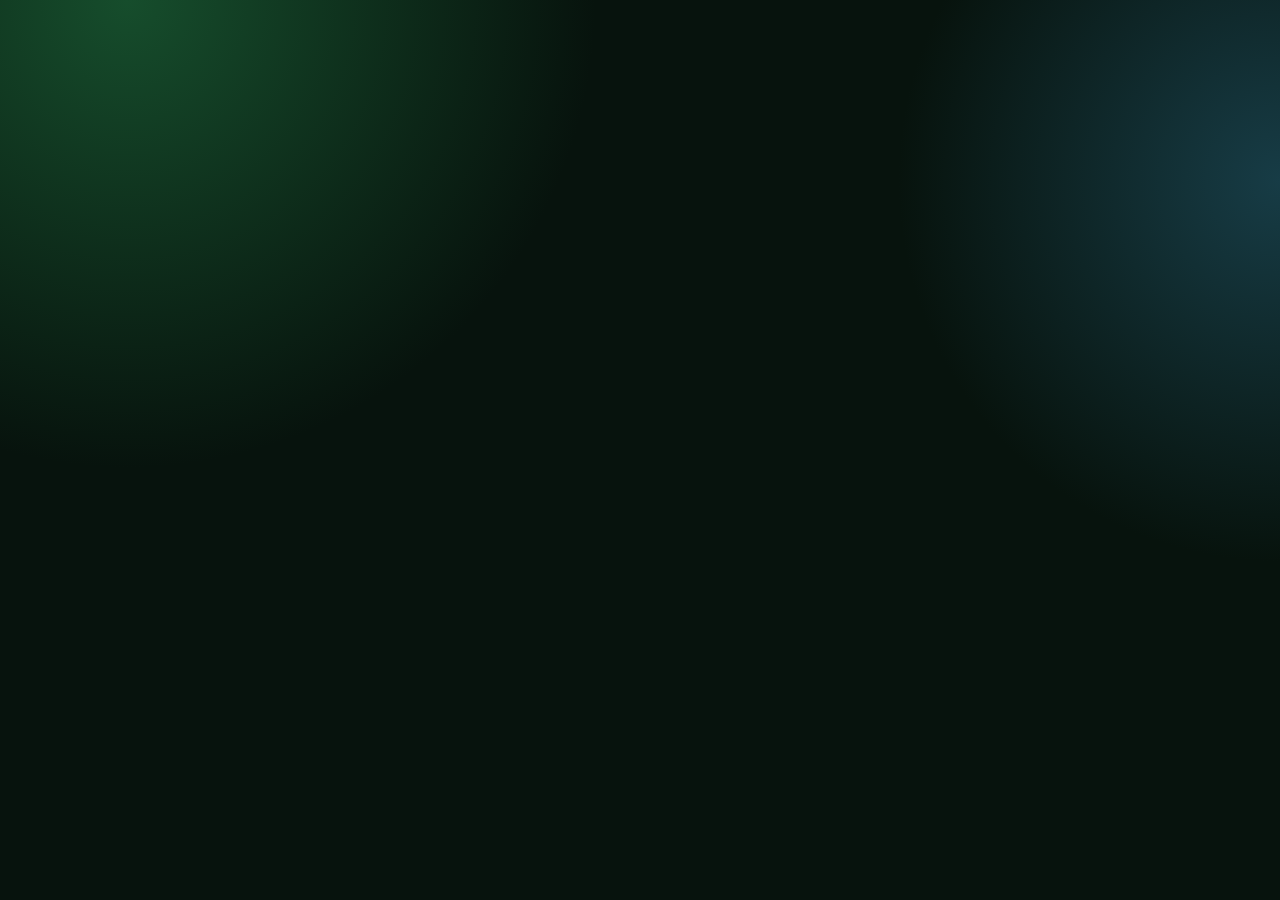
<file: index.html>
<!doctype html>
<html lang="fr">
<head>
<meta charset="utf-8">
<meta name="viewport" content="width=device-width,initial-scale=1,viewport-fit=cover">
<meta name="theme-color" content="#07130d">
<meta name="apple-mobile-web-app-capable" content="yes">
<meta name="apple-mobile-web-app-status-bar-style" content="black-translucent">
<meta name="apple-mobile-web-app-title" content="Explor’Action">
<meta name="description" content="Explor’Action – FAFATRAINING Exploration : territoires, patrimoine, orientation et énigmes dans les Pyrénées-Orientales.">
<title>Explor’Action – FAFATRAINING Exploration</title>
<link rel="manifest" href="manifest.webmanifest?v=5.4.9">
<link rel="icon" href="icon-192.png">
<link rel="apple-touch-icon" href="icon-192.png">
<link rel="stylesheet" href="style.css?v=5.4.9">
</head>
<body>
<div id="toast" aria-live="polite"></div><div id="app"></div>
<noscript><p style="padding:20px;color:white">Explor’Action nécessite JavaScript.</p></noscript>
<script src="js/gps-navigation.js?v=5.4.9"></script>
<script src="js/offline-map.js?v=5.4.9"></script>
<script src="js/deeplink.js?v=5.4.9"></script>
<script src="js/a11y-runtime.js?v=5.4.9"></script>
<script src="data.js?v=5.4.9"></script>
<script src="app.js?v=5.4.9"></script>
</body></html>
</file>
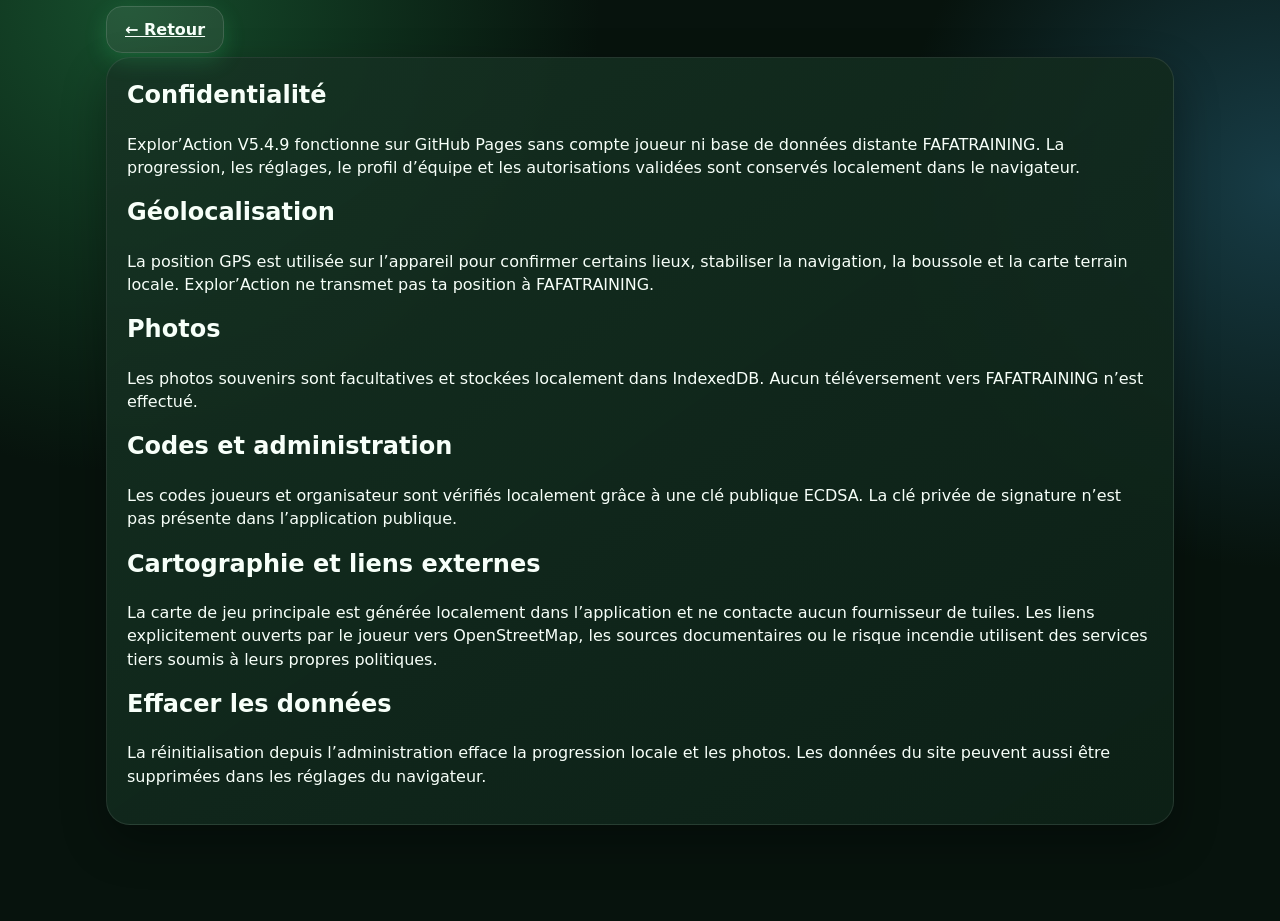
<file: privacy.html>
<!doctype html><html lang="fr"><head><meta charset="utf-8"><meta name="viewport" content="width=device-width,initial-scale=1"><meta name="theme-color" content="#07130d"><link rel="stylesheet" href="style.css?v=5.4.9"><title>Confidentialité – Explor’Action</title></head><body><main class="shell"><a class="btn secondary" href="./">← Retour</a><section class="card" style="margin-top:16px"><h1>Confidentialité</h1><p>Explor’Action V5.4.9 fonctionne sur GitHub Pages sans compte joueur ni base de données distante FAFATRAINING. La progression, les réglages, le profil d’équipe et les autorisations validées sont conservés localement dans le navigateur.</p><h2>Géolocalisation</h2><p>La position GPS est utilisée sur l’appareil pour confirmer certains lieux, stabiliser la navigation, la boussole et la carte terrain locale. Explor’Action ne transmet pas ta position à FAFATRAINING.</p><h2>Photos</h2><p>Les photos souvenirs sont facultatives et stockées localement dans IndexedDB. Aucun téléversement vers FAFATRAINING n’est effectué.</p><h2>Codes et administration</h2><p>Les codes joueurs et organisateur sont vérifiés localement grâce à une clé publique ECDSA. La clé privée de signature n’est pas présente dans l’application publique.</p><h2>Cartographie et liens externes</h2><p>La carte de jeu principale est générée localement dans l’application et ne contacte aucun fournisseur de tuiles. Les liens explicitement ouverts par le joueur vers OpenStreetMap, les sources documentaires ou le risque incendie utilisent des services tiers soumis à leurs propres politiques.</p><h2>Effacer les données</h2><p>La réinitialisation depuis l’administration efface la progression locale et les photos. Les données du site peuvent aussi être supprimées dans les réglages du navigateur.</p></section></main></body></html>
</file>
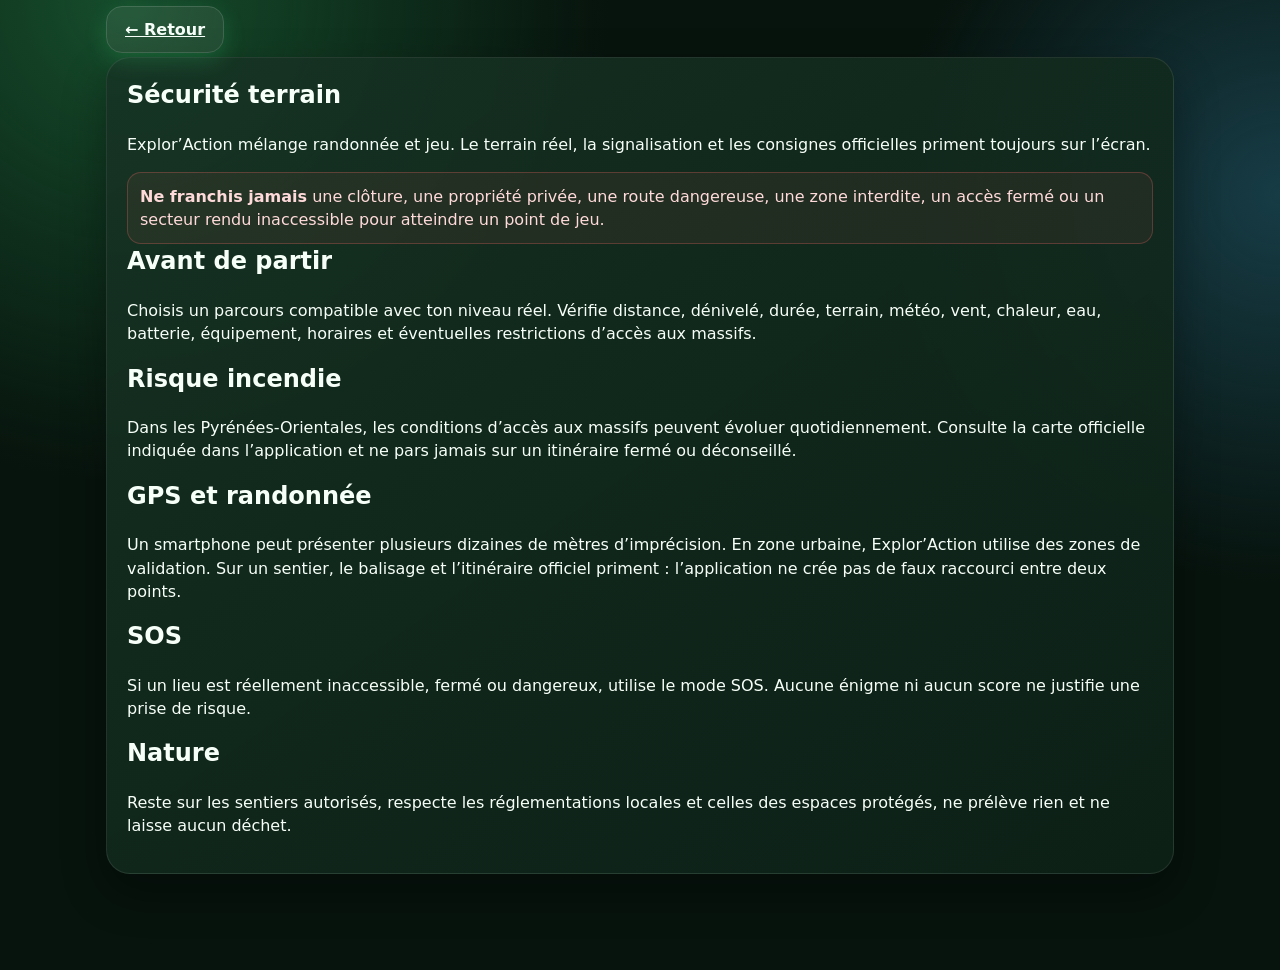
<file: terrain.html>
<!doctype html><html lang="fr"><head><meta charset="utf-8"><meta name="viewport" content="width=device-width,initial-scale=1"><meta name="theme-color" content="#07130d"><link rel="stylesheet" href="style.css?v=5.4.9"><title>Sécurité terrain – Explor’Action</title></head><body><main class="shell"><a class="btn secondary" href="./">← Retour</a><section class="card" style="margin-top:16px"><h1>Sécurité terrain</h1><p>Explor’Action mélange randonnée et jeu. Le terrain réel, la signalisation et les consignes officielles priment toujours sur l’écran.</p><div class="warning"><b>Ne franchis jamais</b> une clôture, une propriété privée, une route dangereuse, une zone interdite, un accès fermé ou un secteur rendu inaccessible pour atteindre un point de jeu.</div><h2>Avant de partir</h2><p>Choisis un parcours compatible avec ton niveau réel. Vérifie distance, dénivelé, durée, terrain, météo, vent, chaleur, eau, batterie, équipement, horaires et éventuelles restrictions d’accès aux massifs.</p><h2>Risque incendie</h2><p>Dans les Pyrénées-Orientales, les conditions d’accès aux massifs peuvent évoluer quotidiennement. Consulte la carte officielle indiquée dans l’application et ne pars jamais sur un itinéraire fermé ou déconseillé.</p><h2>GPS et randonnée</h2><p>Un smartphone peut présenter plusieurs dizaines de mètres d’imprécision. En zone urbaine, Explor’Action utilise des zones de validation. Sur un sentier, le balisage et l’itinéraire officiel priment : l’application ne crée pas de faux raccourci entre deux points.</p><h2>SOS</h2><p>Si un lieu est réellement inaccessible, fermé ou dangereux, utilise le mode SOS. Aucune énigme ni aucun score ne justifie une prise de risque.</p><h2>Nature</h2><p>Reste sur les sentiers autorisés, respecte les réglementations locales et celles des espaces protégés, ne prélève rien et ne laisse aucun déchet.</p></section></main></body></html>
</file>
<file: style.css>
:root{--bg:#07130d;--panel:#10241a;--panel2:#173324;--green:#35e078;--mint:#a8ffc7;--white:#f7fff9;--muted:#a9c5b2;--danger:#ff6b6b;--gold:#ffd166;--blue:#4cc9f0;--r:24px}*{box-sizing:border-box}html{background:var(--bg);color:var(--white);font-family:Inter,ui-sans-serif,system-ui,-apple-system,BlinkMacSystemFont,"Segoe UI",sans-serif}body{margin:0;min-height:100vh;background:radial-gradient(circle at 10% 0,#164d2c 0,transparent 32%),radial-gradient(circle at 100% 20%,#173c46 0,transparent 26%),var(--bg)}button,input,select{font:inherit}button{cursor:pointer}.shell{width:min(1100px,100%);margin:auto;padding:18px 16px 96px}.top{display:flex;align-items:center;gap:14px;margin:8px 0 18px}.brand{width:74px;height:74px;border-radius:50%;object-fit:contain;filter:drop-shadow(0 8px 18px #0008)}h1,h2,h3,p{margin-top:0}.eyebrow{font-size:.78rem;letter-spacing:.16em;text-transform:uppercase;color:var(--mint);font-weight:800}.title{font-size:clamp(1.8rem,5vw,3.4rem);line-height:.95;margin-bottom:8px}.subtitle{color:var(--muted);line-height:1.5}.card{background:linear-gradient(145deg,#173324dd,#0d2117ee);border:1px solid #ffffff17;border-radius:var(--r);box-shadow:0 18px 45px #0005;padding:20px}.hero{padding:26px;background:linear-gradient(135deg,#1e5d36,#10291d 55%,#10323b);overflow:hidden;position:relative}.hero:after{content:"";position:absolute;width:260px;height:260px;border-radius:50%;background:#35e07818;right:-80px;top:-100px}.row{display:flex;gap:12px;align-items:center;flex-wrap:wrap}.grid{display:grid;grid-template-columns:repeat(auto-fit,minmax(250px,1fr));gap:16px}.btn{border:0;border-radius:16px;padding:13px 18px;font-weight:850;background:var(--green);color:#04130a;box-shadow:0 8px 22px #35e07833}.btn.secondary{background:#ffffff12;color:var(--white);border:1px solid #ffffff22}.btn.danger{background:var(--danger);color:#1c0505}.btn.gold{background:var(--gold);color:#251b00}.btn:disabled{opacity:.4;cursor:not-allowed}.input{width:100%;padding:14px 15px;border-radius:14px;border:1px solid #ffffff20;background:#06140d;color:var(--white);outline:none}.input:focus{border-color:var(--green)}label{font-weight:750;font-size:.9rem;color:var(--mint);display:block;margin:12px 0 7px}.mission{position:relative;overflow:hidden;min-height:230px;display:flex;flex-direction:column}.mission .icon{font-size:2rem}.mission .meta{color:var(--muted);font-size:.9rem}.mission .progress{margin-top:auto}.bar{height:9px;background:#ffffff12;border-radius:99px;overflow:hidden}.bar>i{display:block;height:100%;background:linear-gradient(90deg,var(--green),var(--blue));border-radius:99px}.pill{display:inline-flex;align-items:center;gap:6px;background:#ffffff10;border:1px solid #ffffff17;border-radius:999px;padding:7px 10px;font-size:.78rem;font-weight:750;color:#dfffe8}.stats{display:grid;grid-template-columns:repeat(4,1fr);gap:8px;margin:14px 0}.stat{background:#06140d;border-radius:16px;padding:12px;text-align:center}.stat b{font-size:1.25rem;display:block}.stat small{color:var(--muted)}.nav{position:fixed;left:50%;bottom:10px;transform:translateX(-50%);width:min(680px,calc(100% - 20px));background:#0b1e15ed;backdrop-filter:blur(18px);border:1px solid #ffffff1c;border-radius:22px;padding:8px;display:grid;grid-template-columns:repeat(5,1fr);z-index:20}.nav button{background:transparent;border:0;color:var(--muted);padding:8px 3px;font-size:.73rem}.nav button b{display:block;color:var(--white);font-size:1.1rem}.step-list{display:grid;gap:10px}.step{display:flex;gap:12px;align-items:center;padding:12px;border-radius:16px;background:#ffffff08;border:1px solid #ffffff10}.step.lock{opacity:.45}.step.done{border-color:#35e07855}.num{width:38px;height:38px;border-radius:12px;display:grid;place-items:center;background:#ffffff10;font-weight:900}.map{position:relative;height:380px;border-radius:22px;background:linear-gradient(150deg,#193c2a,#0b2d32);overflow:hidden;border:1px solid #ffffff18}.map:before{content:"";position:absolute;inset:0;background:repeating-linear-gradient(25deg,transparent 0 32px,#ffffff08 33px 34px),repeating-linear-gradient(115deg,transparent 0 45px,#ffffff06 46px 47px)}.sea{position:absolute;right:-8%;top:-10%;width:48%;height:125%;background:#16708a66;transform:rotate(8deg);border-left:2px solid #6bdcff55}.marker{position:absolute;width:34px;height:34px;border-radius:50% 50% 50% 0;transform:rotate(-45deg);background:var(--green);border:3px solid #d9ffe5;display:grid;place-items:center;box-shadow:0 8px 18px #0008}.marker span{transform:rotate(45deg);font-size:.72rem;font-weight:900;color:#04130a}.marker.lock{background:#68736c}.marker.done{background:var(--gold)}.player{position:absolute;width:20px;height:20px;background:var(--blue);border:4px solid white;border-radius:50%;box-shadow:0 0 0 7px #4cc9f033}.challenge{font-size:1.08rem;line-height:1.55}.feedback{min-height:24px;font-weight:800}.good{color:var(--green)}.bad{color:var(--danger)}.hint{border-left:4px solid var(--gold);background:#ffd16612;padding:12px;border-radius:0 12px 12px 0}.inventory{display:flex;gap:8px;flex-wrap:wrap}.token{background:#35e07815;border:1px solid #35e07844;color:var(--mint);padding:9px 11px;border-radius:12px;font-size:.85rem}.codebox{font-size:1.8rem;font-weight:950;letter-spacing:.14em;background:#06140d;padding:15px;border-radius:14px;text-align:center;color:var(--gold);word-break:break-all}.admin-list{display:grid;gap:10px}.admin-code{background:#06140d;padding:13px;border-radius:14px}.small{font-size:.82rem;color:var(--muted)}.modal{position:fixed;inset:0;background:#020a06dd;display:grid;place-items:center;padding:18px;z-index:50}.modal>.card{width:min(560px,100%);max-height:90vh;overflow:auto}.hidden{display:none!important}#toast{position:fixed;top:16px;left:50%;transform:translateX(-50%) translateY(-120px);background:#f7fff9;color:#07130d;padding:11px 16px;border-radius:999px;font-weight:850;z-index:99;transition:.25s;box-shadow:0 10px 35px #0008}#toast.show{transform:translateX(-50%) translateY(0)}.warning{background:#ff6b6b12;border:1px solid #ff6b6b44;color:#ffdada;padding:12px;border-radius:14px}.success-screen{text-align:center;padding:30px 10px}.trophy{font-size:5rem}.photo-box{border:2px dashed #ffffff2c;padding:16px;border-radius:16px;text-align:center}.toggle{display:flex;gap:8px;flex-wrap:wrap}.toggle button.active{background:var(--green);color:#04130a}.section-title{margin:28px 0 12px}.back{margin-bottom:12px}.timer{font-variant-numeric:tabular-nums}.access{max-width:520px;margin:7vh auto 0}.access .brand{width:130px;height:130px;display:block;margin:0 auto 16px}.center{text-align:center}@media(max-width:620px){.shell{padding:12px 12px 92px}.top .brand{width:58px;height:58px}.card{padding:16px}.stats{grid-template-columns:repeat(2,1fr)}.map{height:330px}.title{font-size:2rem}.nav{bottom:6px}.hero{padding:20px}}
/* V2 – guide FAFATRAINING interactif */
.access-wide{max-width:980px;margin:3vh auto 0}.access-brand{display:flex;align-items:center;gap:18px;margin-bottom:18px}.access-logo{width:108px;height:108px;border-radius:50%;object-fit:cover;box-shadow:0 14px 35px #0008;border:1px solid #ffffff22}.access-grid{display:grid;grid-template-columns:1.15fr .85fr;gap:16px;align-items:stretch}.access-panel{display:flex;flex-direction:column;justify-content:center}.code-input{font-size:1.05rem;letter-spacing:.08em}.brand-logo{width:74px;height:74px;border-radius:50%;object-fit:cover;filter:drop-shadow(0 8px 18px #0008)}.guide-card{display:grid;grid-template-columns:minmax(130px,210px) 1fr;gap:18px;align-items:center;background:linear-gradient(145deg,#111f18,#0b1611);border:1px solid #ffffff18;border-radius:var(--r);overflow:hidden;min-height:220px;box-shadow:0 18px 45px #0005}.guide-visual{align-self:stretch;min-height:220px;background:radial-gradient(circle at 50% 40%,#35e07820,transparent 52%),#030806;overflow:hidden}.guide-visual img{width:100%;height:100%;object-fit:cover;object-position:50% 15%;mix-blend-mode:screen}.guide-copy{padding:20px 20px 20px 0}.guide-copy p{color:var(--muted);line-height:1.55;margin-bottom:0}.guide-label{display:inline-flex;padding:6px 9px;border-radius:999px;background:#35e07817;border:1px solid #35e07842;color:var(--mint);font-size:.72rem;font-weight:900;letter-spacing:.08em;text-transform:uppercase}.home-hero{display:grid;grid-template-columns:1fr 230px;align-items:end;padding-bottom:0}.home-hero-copy{padding-bottom:26px;z-index:2}.hero-avatar{width:100%;max-height:300px;object-fit:contain;object-position:bottom;align-self:end;mix-blend-mode:screen;filter:drop-shadow(0 18px 30px #0009)}.mission-grid .mission{min-height:360px}.mission-avatar{position:absolute;right:-24px;bottom:-6px;width:150px;height:225px;object-fit:cover;object-position:50% 15%;opacity:.24;mix-blend-mode:screen;pointer-events:none;filter:saturate(.9)}.mission-content{position:relative;z-index:2;padding-right:56px;display:flex;flex-direction:column;height:100%}.mission-content .progress{margin-top:auto}.app-footer{margin:30px 0 4px;padding:16px;display:flex;align-items:center;justify-content:center;gap:12px;color:var(--muted);font-size:.82rem}.footer-logo{width:54px;height:54px;border-radius:50%;object-fit:cover}.modal-guide{position:relative}.modal-close{position:absolute;right:14px;top:10px;border:0;background:#ffffff10;color:white;width:36px;height:36px;border-radius:50%;font-size:1.4rem;z-index:2}.briefing{min-height:580px;border-radius:32px;overflow:hidden;background:linear-gradient(135deg,#184e2f,#0b1c13 55%,#0d2a31);border:1px solid #ffffff18;display:grid;grid-template-columns:1.15fr .85fr;align-items:end;box-shadow:0 24px 60px #0007}.brief-copy{padding:34px;align-self:center}.brief-copy .eyebrow{margin-top:16px}.brief-facts{display:flex;flex-wrap:wrap;gap:8px;margin:18px 0 20px}.brief-facts span{background:#ffffff0d;border:1px solid #ffffff18;border-radius:999px;padding:8px 10px;color:#dfffe8;font-size:.8rem}.brief-avatar{width:100%;height:560px;object-fit:contain;object-position:bottom;mix-blend-mode:screen;filter:drop-shadow(0 20px 34px #0009)}.mission-head{display:grid;grid-template-columns:76px 1fr 56px;gap:14px;align-items:center;margin:8px 0 14px}.mission-head-avatar{width:76px;height:76px;border-radius:20px;object-fit:cover;object-position:50% 10%;border:1px solid #ffffff20;mix-blend-mode:screen}.mini-logo{width:52px;height:52px;border-radius:50%;object-fit:cover}.step-hero{display:grid;grid-template-columns:1fr 150px;align-items:end;padding-bottom:0}.step-hero>div{padding-bottom:22px;z-index:2}.step-avatar{height:190px;width:150px;object-fit:cover;object-position:50% 10%;align-self:end;mix-blend-mode:screen;opacity:.72}.discovery{margin-top:18px;padding:16px;border-radius:20px;background:linear-gradient(145deg,#183b28,#0b1d14);border:1px solid #35e0783a;animation:popIn .35s ease}.discovery-title{display:flex;align-items:center;justify-content:space-between;font-weight:950;color:var(--mint);font-size:1.05rem}.discovery-body{display:grid;grid-template-columns:94px 1fr;gap:14px;align-items:center}.discovery-body img{width:94px;height:120px;object-fit:cover;object-position:50% 10%;border-radius:16px;mix-blend-mode:screen}.discovery-body p{margin:0;line-height:1.55}.speak-btn{border:1px solid #ffffff1c;background:#ffffff0c;color:var(--white);border-radius:999px;padding:7px 10px}.journal details,.solution{background:#06140d;border:1px solid #ffffff12;border-radius:14px;padding:11px 13px;margin:8px 0}.journal summary,.solution summary{cursor:pointer;font-weight:850;color:#e9fff0}.journal p{color:var(--muted);line-height:1.55}.score-guide{display:flex;align-items:center;gap:14px}.score-guide img{width:90px;height:110px;object-fit:cover;object-position:50% 10%;border-radius:18px;mix-blend-mode:screen}.badges{display:flex;gap:8px;flex-wrap:wrap;margin:8px 0 14px}.badge{padding:8px 10px;border-radius:999px;background:#ffd16614;border:1px solid #ffd1664a;color:#ffe8a6;font-weight:800;font-size:.8rem}.final-screen{display:grid;grid-template-columns:220px 1fr;align-items:end;text-align:left}.final-avatar{width:220px;max-height:360px;object-fit:cover;object-position:50% 8%;mix-blend-mode:screen;align-self:end}.final-screen .trophy{font-size:3.4rem}.final-screen input{max-width:440px}.mission-maillol{background:linear-gradient(145deg,#1b3624,#0e1f15)}.mission-wine{background:linear-gradient(145deg,#39231c,#16140e)}.mission-art{background:linear-gradient(145deg,#282a38,#10131b)}.mission-nature{background:linear-gradient(145deg,#123947,#0a1d23)}@keyframes popIn{from{opacity:0;transform:translateY(10px) scale(.98)}to{opacity:1;transform:none}}
@media(max-width:760px){.access-grid,.briefing{grid-template-columns:1fr}.guide-card{grid-template-columns:110px 1fr}.guide-visual{min-height:190px}.guide-copy{padding:16px 16px 16px 0}.home-hero{grid-template-columns:1fr 130px}.hero-avatar{max-height:220px}.briefing{min-height:unset}.brief-avatar{height:340px;order:-1;margin-top:-40px}.brief-copy{padding:22px}.mission-content{padding-right:40px}.mission-avatar{width:125px;height:190px}.final-screen{grid-template-columns:120px 1fr}.final-avatar{width:120px;height:240px}.discovery-body{grid-template-columns:76px 1fr}.discovery-body img{width:76px;height:100px}}
@media(max-width:520px){.access-brand{align-items:flex-start}.access-logo{width:82px;height:82px}.guide-card{grid-template-columns:1fr}.guide-visual{height:170px;min-height:0}.guide-visual img{object-fit:contain;object-position:center top}.guide-copy{padding:0 16px 18px}.home-hero{grid-template-columns:1fr 105px}.hero-avatar{max-height:185px}.mission-head{grid-template-columns:58px 1fr 42px}.mission-head-avatar{width:58px;height:58px}.mini-logo{width:40px;height:40px}.step-hero{grid-template-columns:1fr 95px}.step-avatar{width:95px;height:150px}.final-screen{grid-template-columns:1fr;text-align:center}.final-avatar{width:160px;height:210px;margin:auto}.final-screen input{margin:auto}.discovery-body{grid-template-columns:1fr;text-align:center}.discovery-body img{margin:auto;width:100px;height:120px}.score-guide img{width:70px;height:90px}}

/* EXPLOR’ACTION V3 — affordances claires : un bouton ressemble à un bouton, une info reste une info */
.explor-hero{align-items:center}.hero-actions,.feature-actions{display:flex;gap:10px;flex-wrap:wrap;margin-top:18px}.feature-actions{display:grid;grid-template-columns:repeat(4,minmax(130px,1fr));width:100%}.mini-action{cursor:pointer;border:1px solid rgba(255,255,255,.16);background:rgba(255,255,255,.055);color:inherit;border-radius:16px;padding:12px;text-align:left;transition:.2s}.mini-action:hover,.mini-action:focus{transform:translateY(-2px);border-color:var(--green);background:rgba(116,255,62,.08)}.mini-action b,.mini-action small{display:block}.mini-action small{opacity:.65;margin-top:4px}.flow-card{margin:16px 0;padding:16px;border:1px solid rgba(255,255,255,.1);border-radius:22px;background:rgba(255,255,255,.025)}.flow-title{display:flex;justify-content:space-between;gap:16px;align-items:end;margin-bottom:12px}.flow-title span{font-weight:900}.flow-title small{opacity:.65}.flow-steps{display:grid;grid-template-columns:repeat(3,1fr);gap:10px}.flow-steps button{cursor:pointer;color:inherit;text-align:left;border:1px solid rgba(255,255,255,.1);border-radius:16px;background:rgba(255,255,255,.04);padding:14px}.flow-steps button:hover{border-color:var(--green)}.flow-steps span{display:inline-grid;place-items:center;width:28px;height:28px;border-radius:50%;background:var(--green);color:#071108;font-weight:900;margin-right:8px}.flow-steps b,.flow-steps small{display:block}.flow-steps small{opacity:.6;margin:5px 0 0 36px}.section-block{scroll-margin-top:12px;margin-top:20px}.section-head{display:flex;justify-content:space-between;align-items:end;gap:20px;margin-bottom:12px}.village-strip{display:flex;gap:12px;overflow-x:auto;padding:4px 2px 14px;scroll-snap-type:x mandatory}.village-card{scroll-snap-align:start;cursor:pointer;flex:0 0 260px;min-height:245px;text-align:left;border-radius:22px;border:1px solid rgba(255,255,255,.12);padding:18px;color:inherit;background:linear-gradient(145deg,rgba(255,255,255,.07),rgba(255,255,255,.025));transition:.2s}.village-card:hover,.village-card.selected{transform:translateY(-3px);border-color:var(--green);box-shadow:0 0 0 1px rgba(116,255,62,.2),0 16px 40px rgba(0,0,0,.2)}.village-card .vicon{font-size:28px}.village-card small{display:block;text-transform:uppercase;font-weight:900;color:var(--green);margin-top:12px}.village-card p{opacity:.72}.availability{display:inline-block;margin-top:8px;padding:7px 10px;border-radius:999px;background:rgba(255,255,255,.08);font-size:12px}.availability.ready{background:rgba(116,255,62,.13);color:var(--green)}.setting-grid{display:grid;grid-template-columns:1fr 1fr;gap:12px}.big-toggle{display:grid;grid-template-columns:repeat(3,1fr);gap:8px}.big-toggle button{cursor:pointer;border:1px solid rgba(255,255,255,.12);background:rgba(255,255,255,.04);color:inherit;border-radius:14px;padding:14px}.big-toggle button.active{border-color:var(--green);background:rgba(116,255,62,.12);color:var(--green);font-weight:900}.launch-card{display:grid;grid-template-columns:150px 1fr;gap:18px;align-items:center}.launch-card img{width:100%;max-height:190px;object-fit:contain}.mission-grid{display:grid;grid-template-columns:repeat(2,1fr);gap:14px;margin-top:16px}.mission-select{cursor:pointer;display:grid;grid-template-columns:60px 1fr;gap:12px;text-align:left;color:inherit;border:1px solid rgba(255,255,255,.12);background:rgba(255,255,255,.035);border-radius:22px;padding:18px}.mission-select:hover{border-color:var(--green);transform:translateY(-2px)}.mission-select>span{font-size:38px}.notice{margin:16px 0;padding:14px;border-radius:16px;background:rgba(255,193,7,.08);border:1px solid rgba(255,193,7,.25)}.territory-map{position:relative;min-height:560px;border-radius:24px;margin-top:16px;background:radial-gradient(circle at 50% 45%,rgba(116,255,62,.12),transparent 35%),linear-gradient(145deg,#14242b,#091116);overflow:hidden}.territory-pin{position:absolute;left:var(--x);top:var(--y);transform:translate(-50%,-50%);cursor:pointer;border:1px solid rgba(255,255,255,.16);background:#111d22;color:white;border-radius:16px;padding:10px}.territory-pin span{display:block;font-size:11px;margin-top:3px}.territory-pin.ready{border-color:var(--green);box-shadow:0 0 20px rgba(116,255,62,.25)}.leaderboard{display:grid;gap:8px;margin-top:16px}.leaderboard>div{display:flex;justify-content:space-between;gap:15px;padding:14px;border-radius:14px;background:rgba(255,255,255,.045)}
@media(max-width:760px){.feature-actions{grid-template-columns:1fr 1fr}.flow-steps{grid-template-columns:1fr}.flow-title,.section-head{align-items:flex-start;flex-direction:column}.setting-grid,.mission-grid{grid-template-columns:1fr}.big-toggle{grid-template-columns:1fr}.launch-card{grid-template-columns:100px 1fr}.village-card{flex-basis:82vw}.territory-map{min-height:650px}}

body{overscroll-behavior-y:none}.topbar{display:flex;align-items:center;justify-content:space-between;gap:14px;margin:6px 0 16px}.top-actions{display:flex;align-items:center;gap:8px}.icon-btn{width:44px;height:44px;border-radius:14px;border:1px solid #ffffff22;background:#ffffff0e;color:#fff}.explor-hero{display:grid;grid-template-columns:1fr 220px;gap:20px;align-items:center}.hero-actions,.home-tools,.info-chips{display:flex;flex-wrap:wrap;gap:9px;margin-top:14px}.tool-btn{border:1px solid #ffffff22;background:#ffffff0d;color:#fff;border-radius:14px;padding:11px 13px;font-weight:800}.tool-btn:hover{border-color:var(--green);background:#35e07812}.flow-card{margin:16px 0;padding:16px;border:1px solid #ffffff18;background:#ffffff06;border-radius:20px}.flow-title{display:flex;justify-content:space-between;align-items:end;gap:12px;margin-bottom:10px}.flow-steps{display:grid;grid-template-columns:repeat(3,1fr);gap:10px}.flow-steps button{border:1px solid #ffffff18;background:#07180f;color:#fff;border-radius:16px;padding:14px;text-align:left}.flow-steps button:hover{border-color:var(--green)}.flow-steps span{display:inline-grid;place-items:center;width:29px;height:29px;border-radius:50%;background:var(--green);color:#05150b;font-weight:950;margin-right:8px}.flow-steps small,.flow-steps b{display:block}.flow-steps small{color:var(--muted);margin:5px 0 0 38px}.section-block{margin-top:24px;scroll-margin-top:10px}.section-head{display:flex;align-items:end;justify-content:space-between;gap:20px;margin-bottom:12px}.village-strip{display:flex;gap:12px;overflow:auto;padding:2px 2px 12px;scroll-snap-type:x mandatory}.village-card{flex:0 0 260px;scroll-snap-align:start;min-height:240px;border:1px solid #ffffff18;border-radius:22px;background:linear-gradient(145deg,#173324aa,#0b1911);color:#fff;padding:18px;text-align:left}.village-card.selected{cursor:pointer;border-color:#35e07880}.village-card.disabled{cursor:default;opacity:.62;filter:saturate(.6)}.village-card .vicon{font-size:30px}.village-card small{display:block;color:var(--mint);font-weight:850;text-transform:uppercase;margin-top:10px}.availability{display:inline-block;margin-top:8px;padding:7px 10px;border-radius:999px;background:#ffffff0c;border:1px solid #ffffff16;font-size:.75rem}.availability.ready{color:var(--mint);border-color:#35e07855;background:#35e07812}.setting-grid,.preflight-grid{display:grid;grid-template-columns:1fr 1fr;gap:14px}.big-toggle{display:grid;grid-template-columns:repeat(3,1fr);gap:8px}.big-toggle button{border:1px solid #ffffff1c;background:#06140d;color:#fff;border-radius:14px;padding:12px}.big-toggle button.active{background:#35e07818;border-color:var(--green);color:var(--mint);font-weight:900}.mission-grid{display:grid;grid-template-columns:repeat(2,1fr);gap:14px}.mission-select{display:grid;grid-template-columns:55px 1fr;gap:12px;text-align:left;border:1px solid #ffffff18;background:#ffffff06;color:#fff;border-radius:22px;padding:18px}.mission-select:hover{border-color:var(--green);transform:translateY(-2px)}.mission-select>span{font-size:36px}.progress-mini,.big-progress,.mission-progress{height:8px;border-radius:99px;background:#ffffff10;overflow:hidden}.progress-mini i,.big-progress i,.mission-progress i{display:block;height:100%;background:linear-gradient(90deg,var(--green),var(--blue));border-radius:99px}.offline-status{margin-top:16px;color:var(--muted);font-size:.8rem;padding-top:12px;border-top:1px solid #ffffff14}.checklist{display:grid;gap:8px;margin:12px 0}.checklist>div{background:#06140d;border:1px solid #ffffff12;border-radius:12px;padding:10px}.preflight-launch{margin-top:14px}.mission-shell{padding-bottom:92px}.mission-head{display:grid;grid-template-columns:60px 1fr 44px 44px;gap:10px;align-items:center}.mission-logo{width:54px;height:54px;border-radius:50%;object-fit:cover}.mission-head-copy small,.mission-head-copy b{display:block}.mission-head-copy small{color:var(--mint)}.mission-progress{margin:5px 0}.mission-nav{position:fixed;z-index:30;bottom:8px;left:50%;transform:translateX(-50%);width:min(720px,calc(100% - 16px));display:grid;grid-template-columns:repeat(5,1fr);gap:4px;background:#081a12ec;backdrop-filter:blur(16px);padding:7px;border:1px solid #ffffff1a;border-radius:18px}.mission-nav button{border:0;background:transparent;color:var(--muted);padding:10px 4px;border-radius:12px;font-size:.78rem}.mission-nav button.active{background:#35e07815;color:#fff}.step-top{display:flex;justify-content:space-between;gap:14px;align-items:flex-start}.step-score{text-align:right;font-size:1.6rem;font-weight:950;color:var(--gold)}.step-score small{display:block;font-size:.7rem;color:var(--muted)}.gps-gate{margin:16px 0;padding:15px;border-radius:18px;background:#0a1710;border:1px dashed #ffffff2a}.gps-gate.open{border-style:solid;border-color:#35e07855;background:#35e0780b}.nav-info{margin-top:12px;color:#dfffe8}.locked-challenge{padding:26px;text-align:center;border-radius:18px;background:#06140d;color:var(--muted)}.sos-link{margin-top:12px;border:0;background:transparent;color:#ffb1b1;text-decoration:underline}.challenge-block{padding-top:4px}.challenge-type{display:inline-flex;padding:7px 10px;border-radius:999px;background:#4cc9f012;color:#bdefff;font-size:.78rem;font-weight:850}.choice-grid{display:grid;grid-template-columns:repeat(2,1fr)}.compass-wrap{display:flex;gap:16px;align-items:center;margin-top:10px}.compass-arrow{width:60px;height:60px;display:grid;place-items:center;border-radius:50%;border:2px solid var(--green);font-size:2rem;color:var(--green);transition:transform .25s}.photo-bonus{margin:14px 0;padding:13px;border-radius:15px;background:#4cc9f00d;border:1px solid #4cc9f033}.photo-bonus input{margin-top:8px;max-width:100%}.route-svg{position:absolute;inset:0;width:100%;height:100%;pointer-events:none}.route-svg polyline{fill:none;stroke:#ffffff55;stroke-width:.8;vector-effect:non-scaling-stroke;stroke-dasharray:2 2}.marker.current{background:var(--green);box-shadow:0 0 0 7px #35e07822}.map-list{display:grid;gap:7px;margin-top:12px}.map-row{display:flex;align-items:center;gap:12px;width:100%;text-align:left;border:1px solid #ffffff12;background:#ffffff05;color:#fff;border-radius:14px;padding:10px}.map-row>span{width:30px;height:30px;display:grid;place-items:center;border-radius:10px;background:#ffffff0d;font-weight:900}.map-row small{display:block;color:var(--muted)}.map-row.lock{opacity:.4}.map-row.current{border-color:var(--green)}.photo-grid{display:grid;grid-template-columns:repeat(auto-fill,minmax(130px,1fr));gap:10px}.photo-grid figure{margin:0;background:#06140d;border-radius:14px;overflow:hidden}.photo-grid img{width:100%;height:110px;object-fit:cover}.photo-grid figcaption{padding:8px;font-size:.72rem;color:var(--muted)}.help-grid{display:grid;grid-template-columns:repeat(3,1fr);gap:10px;margin:14px 0}.audit-card{margin:14px 0}.audit-card details{background:#06140d;border:1px solid #ffffff12;border-radius:13px;padding:10px;margin:8px 0}.audit-card a,.master-map a{color:var(--mint)}.score-row{display:flex;justify-content:space-between;gap:12px;width:100%;text-align:left;background:#06140d;color:#fff;border:1px solid #ffffff12;border-radius:14px;padding:14px}.score-row span{color:var(--muted)}.leaderboard{display:grid;gap:8px}.guide-steps p{padding:8px 0;border-bottom:1px solid #ffffff0c}.master-map{display:grid;grid-template-columns:repeat(2,1fr);gap:12px;margin:15px 0}.master-group{background:#06140d;border:1px solid #ffffff12;border-radius:16px;padding:14px}.master-group a{display:block;padding:6px 0;text-decoration:none}.info-chips .pill{background:#06140d}.preflight-grid details,.card>details{margin-top:10px}.preflight-grid summary,.card>details summary{cursor:pointer;color:var(--mint);font-weight:850}
@media(max-width:760px){.explor-hero{grid-template-columns:1fr 125px}.flow-steps,.setting-grid,.preflight-grid,.mission-grid,.master-map,.help-grid{grid-template-columns:1fr}.big-toggle{grid-template-columns:1fr}.section-head,.flow-title{align-items:flex-start;flex-direction:column}.village-card{flex-basis:82vw}.choice-grid{grid-template-columns:1fr}.mission-head{grid-template-columns:50px 1fr 40px 40px}.mission-logo{width:46px;height:46px}.score-row{flex-direction:column}.mission-nav button{font-size:.68rem}.hero-avatar{max-height:210px}}
@media(max-width:480px){.explor-hero{grid-template-columns:1fr 92px}.home-tools{display:grid;grid-template-columns:1fr 1fr}.step-top{flex-direction:column}.step-score{text-align:left}.mission-nav button{padding:9px 1px}.mission-select{grid-template-columns:42px 1fr}.mission-select>span{font-size:29px}}

/* ===== V5 — randonnée réelle, accessibilité, carte progressive ===== */
.test-banner{position:sticky;top:0;z-index:80;margin:-6px -6px 10px;padding:10px 14px;border-radius:14px;background:#7f1d1d;color:#fff;font-weight:900;text-align:center;box-shadow:0 8px 20px #0007}.test-banner.compact{position:fixed;top:8px;right:8px;left:auto;margin:0;padding:7px 10px;font-size:.72rem}.research-card{cursor:pointer;opacity:.82}.research-card:hover{opacity:1;border-color:#4cc9f066}.route-filter{display:flex;flex-wrap:wrap;gap:8px;margin:0 0 14px}.route-filter button{border:1px solid #ffffff20;background:#06140d;color:#fff;border-radius:999px;padding:10px 14px;font-weight:850}.route-filter button.active{border-color:var(--green);background:#35e07818}.mission-kickers{display:flex;align-items:center;justify-content:space-between;gap:10px;flex-wrap:wrap}.difficulty-chip{display:inline-flex;align-items:center;gap:6px;padding:6px 10px;border-radius:999px;font-size:.76rem;font-weight:950;border:1px solid #ffffff22;white-space:nowrap}.difficulty-chip.route-facile,.route-facile .difficulty-chip{background:#35e07816;border-color:#35e07866;color:#aef7c8}.difficulty-chip.route-intermediaire,.route-intermediaire .difficulty-chip{background:#4cc9f014;border-color:#4cc9f066;color:#bdefff}.difficulty-chip.route-difficile,.route-difficile .difficulty-chip{background:#ffffff0f;border-color:#ffffff55;color:#fff}.physical-card{position:relative;overflow:hidden}.physical-card:before{content:"";position:absolute;left:0;top:0;bottom:0;width:4px;background:#ffffff33}.physical-card.route-facile:before{background:#35e078}.physical-card.route-intermediaire:before{background:#4cc9f0}.physical-card.route-difficile:before{background:#fff}.route-stats{display:flex;flex-wrap:wrap;gap:7px;margin:12px 0}.route-stats span{display:inline-flex;padding:7px 9px;border-radius:11px;background:#06140d;border:1px solid #ffffff12;font-size:.78rem;color:#eaf5ee}.preflight-stats span{font-size:.82rem}.etr{display:grid;grid-template-columns:repeat(3,1fr);gap:7px;margin:10px 0}.etr>span{display:flex;flex-direction:column;gap:2px;padding:9px;border-radius:12px;background:#ffffff07;border:1px solid #ffffff10;font-weight:900}.etr small{font-weight:500;color:var(--muted)}.metric-note{font-size:.77rem;color:var(--muted);line-height:1.45}.team-card label{display:block;margin-top:9px}.accessibility-card{margin-top:14px}.a11y-grid{display:grid;grid-template-columns:repeat(2,1fr);gap:10px;margin-top:12px}.a11y-grid label{display:flex;align-items:center;gap:8px;padding:10px;border-radius:12px;background:#06140d;border:1px solid #ffffff12}.method-card{margin-top:14px;border-color:#4cc9f033}.research-route{padding:12px 0;border-bottom:1px solid #ffffff12}.research-route:last-child{border-bottom:0}.research-route a{color:var(--mint)}.leaflet-map{height:330px;border-radius:18px;overflow:hidden;margin:12px 0;background:#07180f;border:1px solid #ffffff14;position:relative}.territory-map{height:420px}.map-loading{position:absolute;inset:0;display:grid;place-items:center;color:var(--muted);padding:20px;text-align:center}.schematic-map{margin-top:12px}.premium-result{padding:24px}.result-head{display:flex;gap:16px;align-items:center}.result-head img{width:92px;height:92px;border-radius:50%;object-fit:cover}.result-grid{display:grid;grid-template-columns:repeat(3,1fr);gap:10px;margin:18px 0}.result-grid>div{padding:15px;border-radius:16px;background:#06140d;border:1px solid #ffffff14;text-align:center}.result-grid b{display:block;font-size:1.35rem;color:var(--mint)}.result-grid small{color:var(--muted)}.result-actions{margin-top:18px}.a11y-large{font-size:118%}.a11y-contrast{--muted:#e1eee6}.a11y-contrast .card,.a11y-contrast .flow-card,.a11y-contrast .village-card{border-color:#ffffff55}.a11y-contrast .small,.a11y-contrast .subtitle{color:#e7f2eb}.a11y-reduce *{scroll-behavior:auto!important;animation:none!important;transition:none!important}.code-input{min-height:92px;resize:vertical;font-family:ui-monospace,SFMono-Regular,Menlo,monospace;word-break:break-all}.leaflet-container{font-family:inherit}.leaflet-popup-content-wrapper,.leaflet-popup-tip{background:#fff;color:#111}
@media(max-width:760px){.a11y-grid,.result-grid{grid-template-columns:1fr}.etr{grid-template-columns:1fr 1fr 1fr}.leaflet-map{height:280px}.territory-map{height:330px}.result-head{align-items:flex-start}.result-head img{width:70px;height:70px}}
@media(max-width:480px){.etr{grid-template-columns:1fr}.route-filter{display:grid;grid-template-columns:1fr 1fr}.result-head{flex-direction:column}.result-grid{grid-template-columns:1fr 1fr}}
.validation-chip{display:inline-block;margin:10px 0 4px;padding:7px 10px;border-radius:999px;border:1px solid rgba(255,185,70,.45);background:rgba(255,185,70,.10);font-size:.78rem;font-weight:800}

.home-clean{padding-top:10px}.compact-top{margin-bottom:18px}.clean-home-hero{min-height:520px;display:grid;grid-template-columns:minmax(0,1.3fr) minmax(220px,.7fr);align-items:end;padding:42px 42px 0}.clean-home-hero .home-copy{padding-bottom:42px;position:relative;z-index:2}.clean-home-hero h1{font-size:clamp(2.7rem,7vw,5rem);margin:4px 0 6px;letter-spacing:-.05em}.home-mantra{font-size:clamp(1.15rem,2.4vw,1.65rem);font-weight:900;color:var(--mint);margin-bottom:10px}.big-cta{padding:15px 22px;font-size:1rem}.home-secondary{display:flex;gap:16px;align-items:center;flex-wrap:wrap;margin-top:14px}.text-link{border:0;background:transparent;color:var(--mint);font-weight:850;padding:7px 0;text-decoration:none}.text-link:hover{text-decoration:underline}.home-progress{font-size:.8rem;color:var(--muted)}.clean-avatar{max-height:440px;align-self:end}.home-promise{display:grid;grid-template-columns:repeat(4,1fr);gap:10px;margin-top:14px}.home-promise span{background:#ffffff08;border:1px solid #ffffff12;border-radius:16px;padding:13px;text-align:center;font-size:.82rem;font-weight:800;color:#dff8e6}.screen-intro{display:grid;grid-template-columns:auto 1fr;gap:16px;align-items:start;margin:22px 0 18px}.screen-intro h1{font-size:clamp(2rem,5vw,3.4rem);margin-bottom:7px}.step-counter{display:inline-grid;place-items:center;min-width:48px;height:36px;border-radius:999px;background:#35e07816;border:1px solid #35e07855;color:var(--mint);font-weight:950;font-size:.78rem}.territory-grid{display:grid;grid-template-columns:repeat(2,1fr);gap:14px}.territory-player-card{border:1px solid #ffffff16;background:linear-gradient(145deg,#11281c,#0b1c13);border-radius:22px;color:#fff;padding:20px;text-align:left;display:grid;grid-template-columns:58px 1fr;gap:14px;min-height:190px}.territory-player-card.ready{border-color:#35e07866;box-shadow:0 12px 35px #35e07812}.territory-player-card.soon{opacity:.72}.territory-player-card:hover{transform:translateY(-2px);border-color:#ffffff38}.territory-player-card .territory-icon{font-size:2.3rem}.territory-player-card small{color:var(--mint);font-weight:800}.territory-player-card h2{margin:5px 0 8px}.territory-player-card p{color:var(--muted);line-height:1.45}.territory-player-card b{color:var(--mint)}.back-link{margin:18px 0}.territory-story{min-height:430px;display:grid;grid-template-columns:minmax(0,1.25fr) minmax(210px,.75fr);align-items:end;padding:34px 34px 0}.territory-story>div{padding-bottom:34px;z-index:2}.territory-story h1{font-size:clamp(2.2rem,5vw,3.8rem);margin:7px 0 14px}.territory-lead{font-size:1.05rem;line-height:1.65;max-width:720px}.scenario-note{color:var(--muted);font-size:.83rem;line-height:1.5;border-left:3px solid #35e07855;padding-left:11px;margin-top:14px}.territory-progress{display:inline-flex;align-items:center;gap:9px;margin-top:16px;padding:9px 12px;border-radius:14px;background:#06140d;border:1px solid #ffffff16}.territory-progress b{font-size:1.25rem;color:var(--mint)}.compact-section{margin-top:20px}.clean-filter{margin-bottom:16px}.player-mission-grid{grid-template-columns:repeat(2,1fr)}.mission-player-card{border:1px solid #ffffff16;background:linear-gradient(145deg,#122a1d,#0a1a12);border-radius:24px;color:#fff;padding:20px;text-align:left;min-height:330px;display:flex;flex-direction:column;gap:8px;position:relative;overflow:hidden}.mission-player-card:before{content:"";position:absolute;left:0;top:0;bottom:0;width:4px;background:#ffffff33}.mission-player-card.route-facile:before{background:#35e078}.mission-player-card.route-intermediaire:before{background:#4cc9f0}.mission-player-card.route-difficile:before{background:#fff}.mission-player-card:hover{transform:translateY(-2px);border-color:#ffffff38}.mission-card-top{display:flex;align-items:center;justify-content:space-between}.mission-icon{font-size:2rem}.mission-player-card>small{color:var(--mint);font-weight:800}.mission-player-card h3{font-size:1.35rem;margin:2px 0 4px}.mission-player-card p{color:var(--muted);line-height:1.5}.player-metrics{display:flex;gap:7px;flex-wrap:wrap;margin:8px 0}.player-metrics span{display:inline-flex;align-items:center;gap:5px;border-radius:12px;background:#06140d;border:1px solid #ffffff12;padding:8px 9px;color:#dff5e6;font-size:.76rem}.player-metrics.large span{padding:10px 12px;font-size:.82rem}.card-bottom{margin-top:auto;padding-top:12px;border-top:1px solid #ffffff10;display:flex;justify-content:space-between;gap:10px;color:var(--muted);font-size:.78rem}.card-bottom b{color:var(--mint)}.adventure-detail{min-height:500px;display:grid;grid-template-columns:minmax(0,1.2fr) minmax(220px,.8fr);align-items:end;padding:34px 34px 0}.adventure-detail>div{padding-bottom:34px;z-index:2}.adventure-detail h1{font-size:clamp(2.4rem,6vw,4rem);margin:9px 0 13px}.adventure-teaser{font-size:1.05rem;line-height:1.6;max-width:700px}.detail-grid{display:grid;grid-template-columns:1fr 1fr;gap:14px;margin-top:14px}.detail-grid .card{line-height:1.6}.objective-box{display:flex;flex-direction:column;gap:5px;margin-top:18px;padding:14px;border-radius:16px;background:#35e07810;border:1px solid #35e07838}.objective-box small{color:var(--mint);font-weight:950;letter-spacing:.08em}.objective-box b{font-size:1.05rem}.terrain-dl{margin:0;display:grid;gap:8px}.terrain-dl>div{display:grid;grid-template-columns:110px 1fr;gap:12px;padding:9px 0;border-bottom:1px solid #ffffff0e}.terrain-dl dt{color:var(--muted);font-size:.82rem}.terrain-dl dd{margin:0;font-weight:800}.terrain-context{margin-top:14px}.resume-strip{display:flex;justify-content:space-between;align-items:center;gap:12px;margin-top:14px}.resume-strip div{display:flex;flex-direction:column;gap:3px}.setup-next{display:flex;justify-content:flex-end;margin-top:16px}.settings-details{margin-top:14px}.settings-details summary{font-weight:900;cursor:pointer}.briefing-player{display:grid;grid-template-columns:minmax(0,1.25fr) minmax(220px,.75fr);min-height:480px;overflow:hidden;padding:0;background:linear-gradient(135deg,#174f2e,#0c2116 58%,#0d3037)}.briefing-player .briefing-copy{padding:36px;align-self:center}.briefing-player img{width:100%;height:480px;object-fit:contain;object-position:bottom;align-self:end;mix-blend-mode:screen;filter:drop-shadow(0 18px 30px #0009)}.briefing-story{font-size:1.05rem;line-height:1.68}.clean-preflight{margin:14px 0}.checklist{display:grid;gap:10px;margin:14px 0}.checklist>div{padding:12px;border-radius:14px;background:#06140d;border:1px solid #ffffff12}.launch-card{display:flex;justify-content:space-between;align-items:center;gap:16px;margin-top:14px}.launch-card p{margin-bottom:4px}.admin-debug{margin-top:14px;border-color:#ffd16655}.story-beat{margin:18px 0;padding:15px 16px;border-radius:16px;background:linear-gradient(135deg,#35e07812,#4cc9f00d);border:1px solid #35e07835}.story-beat small{display:block;color:var(--mint);font-weight:950;letter-spacing:.09em;margin-bottom:6px}.story-beat p{margin:0;line-height:1.55}.ending-story{margin:18px 0;padding:18px;border-radius:18px;background:#35e0780d;border:1px solid #35e07835}.ending-story small{display:block;color:var(--mint);font-weight:950;letter-spacing:.08em;margin-bottom:7px}.ending-story p{margin:0;line-height:1.6}.territory-result{display:flex;flex-direction:column;gap:5px;margin:18px 0;padding:14px;border-radius:16px;background:#06140d;border:1px solid #ffffff15}.territory-result b{color:var(--mint)}.utility-grid{display:grid;grid-template-columns:1fr 1fr;gap:12px;margin:18px 0}.utility-card{border:1px solid #ffffff15;background:#07180f;border-radius:18px;color:#fff;padding:18px;text-align:left;display:flex;flex-direction:column;gap:5px}.utility-card b{font-size:1rem}.utility-card small{color:var(--muted)}.admin-entry{margin-top:16px;color:#8ca99a}.access-player{max-width:900px;padding-top:28px}.simple-brand{display:flex;align-items:center;gap:10px;margin-bottom:14px;color:var(--mint);font-weight:900}.simple-brand .access-logo{width:62px;height:62px}.access-immersive{min-height:560px;display:grid;grid-template-columns:minmax(0,1.1fr) minmax(240px,.9fr);align-items:end;padding:38px 38px 0}.access-immersive>div{padding-bottom:38px;z-index:2}.access-immersive .input{margin-bottom:14px}.access-immersive .text-link{display:block;margin-top:10px}.access-avatar{width:100%;max-height:500px;object-fit:contain;object-position:bottom;mix-blend-mode:screen}.soon-hero{min-height:430px;display:grid;grid-template-columns:1fr 260px;align-items:end;padding-bottom:0}.soon-hero>div{padding-bottom:28px;z-index:2}.guide-page{display:grid;grid-template-columns:250px 1fr;align-items:center}.guide-steps{display:grid;gap:7px}.guide-steps p{margin:0;padding:10px 0;border-bottom:1px solid #ffffff0d}.guide-steps p:last-child{border-bottom:0}

@media(max-width:760px){.clean-home-hero,.territory-story,.adventure-detail,.briefing-player,.access-immersive,.soon-hero{grid-template-columns:1fr 150px;min-height:auto;padding:24px 24px 0}.clean-home-hero .home-copy,.territory-story>div,.adventure-detail>div,.access-immersive>div,.soon-hero>div{padding-bottom:24px}.briefing-player .briefing-copy{padding:24px}.briefing-player img{height:320px}.home-promise{grid-template-columns:1fr 1fr}.territory-grid,.player-mission-grid,.detail-grid{grid-template-columns:1fr}.territory-player-card{min-height:150px}.mission-player-card{min-height:0}.terrain-dl>div{grid-template-columns:95px 1fr}.utility-grid{grid-template-columns:1fr 1fr}.guide-page{grid-template-columns:140px 1fr}.launch-card{align-items:flex-start;flex-direction:column}.launch-card .btn{width:100%}}
@media(max-width:480px){.clean-home-hero,.territory-story,.adventure-detail,.briefing-player,.access-immersive,.soon-hero{grid-template-columns:1fr;padding:20px}.clean-avatar,.territory-story .hero-avatar,.adventure-detail .hero-avatar,.briefing-player img,.access-avatar,.soon-hero .hero-avatar{max-height:230px;height:auto}.clean-home-hero .home-copy,.territory-story>div,.adventure-detail>div,.access-immersive>div,.soon-hero>div{padding-bottom:8px}.briefing-player .briefing-copy{padding:22px}.home-promise{grid-template-columns:1fr 1fr}.territory-player-card{grid-template-columns:46px 1fr;padding:16px}.territory-player-card .territory-icon{font-size:1.8rem}.utility-grid{grid-template-columns:1fr}.screen-intro{grid-template-columns:1fr}.step-counter{width:max-content}.guide-page{grid-template-columns:1fr}.guide-page .hero-avatar{max-height:200px;order:2}.player-metrics.large{display:grid;grid-template-columns:1fr}.route-filter.clean-filter{grid-template-columns:1fr 1fr}.home-secondary{align-items:flex-start;flex-direction:column;gap:3px}}

.revealed-place{margin:0 0 14px;padding:14px 16px;border:1px solid rgba(53,224,120,.28);border-radius:16px;background:rgba(53,224,120,.07)}
.revealed-place small{display:block;color:var(--muted);font-weight:800;letter-spacing:.08em;margin-bottom:4px}
.revealed-place h3{margin:0;font-size:clamp(1.15rem,2vw,1.45rem)}

button,.btn,.input,a{touch-action:manipulation}
button,.btn{min-height:44px}
button:focus-visible,.btn:focus-visible,.input:focus-visible,a:focus-visible,summary:focus-visible{outline:3px solid var(--mint);outline-offset:3px}
.mission-nav{grid-template-columns:repeat(4,1fr)}
.challenge-actions{margin-top:14px}
.multi-choice.active,.choice.active{background:var(--green);color:#04130a;border-color:var(--green)}
.sequence-answer{display:flex;flex-wrap:wrap;gap:8px;min-height:62px;margin:10px 0 12px;padding:12px;border-radius:14px;background:#06140d;border:1px dashed #ffffff2d}
.sequence-answer span{display:inline-flex;align-items:center;padding:8px 10px;border-radius:10px;background:#35e07813;border:1px solid #35e07835;color:#dfffe8;font-size:.86rem}
.sequence-choice:disabled{opacity:.35;text-decoration:line-through}
.story-beat h4{margin:5px 0 8px;color:var(--mint)}
.source-moved{margin-top:12px;padding-top:10px;border-top:1px solid #ffffff10}
.trail-gate{border-color:#ffd16655;background:#ffd16609}
.trail-note,.schematic-note,.child-route-warning{padding:13px 14px;border-radius:14px;background:#ffd1660d;border:1px solid #ffd16638;color:#fff5cf}
.child-route-warning{margin-top:14px}
.child-route-warning p{margin:6px 0 0;color:#f9edd0}
.map-fallback-row{margin-top:12px}
.journal-card{margin-top:14px}
.journal-chapter{margin:8px 0 12px;padding:11px 12px;border-radius:12px;background:#35e07809;border-left:3px solid var(--green)}
.journal-chapter p{margin:5px 0 0;color:var(--muted)}
.territory-finale-btn{margin-top:14px}
.four-fragments{display:flex;gap:8px;flex-wrap:wrap;margin-top:18px}
.four-fragments span{padding:8px 10px;border-radius:999px;background:#ffffff0e;border:1px solid #ffffff1d;color:#dfffe8;font-weight:800;font-size:.82rem}
.territory-epilogue{max-width:900px}
.territory-final-question{margin-top:16px}
.territory-ending{text-align:center;margin-top:20px;padding:22px;border-radius:18px;background:linear-gradient(135deg,#35e07812,#ffffff06);border:1px solid #35e07835}
.territory-ending .trophy{font-size:4rem}
.terrain-dl dd{line-height:1.4}
@media(max-width:620px){.mission-nav{grid-template-columns:repeat(4,1fr)}.mission-nav button{font-size:.72rem}.four-fragments{display:grid;grid-template-columns:1fr 1fr}.sequence-answer span{width:100%}}
:root{--gold:#a8ffc7;--blue:#86dba9}
.difficulty-chip.route-intermediaire,.route-intermediaire .difficulty-chip{background:#a8ffc710;border-color:#a8ffc766;color:#eafff0}
.mission-player-card.route-intermediaire:before,.physical-card.route-intermediaire:before{background:var(--mint)}
.challenge-type{background:#a8ffc710;color:#dfffe8;border:1px solid #a8ffc72b}
.trail-gate,.trail-note,.schematic-note,.child-route-warning{background:#a8ffc70b;border-color:#a8ffc73b;color:#eafff0}

.home-clean{max-width:980px}
.clean-home-hero{min-height:480px}
.slim-intro{margin-bottom:18px}
.featured-territories{grid-template-columns:minmax(0,1fr)}
.featured-territory{min-height:190px}
.coming-territories{margin-top:18px;border:1px solid #ffffff14;border-radius:20px;background:#ffffff05;overflow:hidden}
.coming-territories>summary{cursor:pointer;list-style:none;padding:17px 18px;font-weight:900;color:var(--mint);display:flex;align-items:center;justify-content:space-between;gap:12px}
.coming-territories>summary::-webkit-details-marker{display:none}
.coming-territories>summary:after{content:'＋';font-size:1.2rem;color:var(--muted)}
.coming-territories[open]>summary:after{content:'−'}
.soon-territory-grid{padding:0 14px 14px;grid-template-columns:repeat(auto-fit,minmax(240px,1fr))}
.compact-soon{min-height:118px;padding:15px;opacity:.82}
.compact-soon p{display:none}
.soon-promise{margin:15px 0 0;padding:12px 14px;border-radius:14px;background:#ffffff08;border:1px solid #ffffff12;color:#dfffe8;font-weight:750}
.scenario-details{margin-top:16px;border-top:1px solid #ffffff12;padding-top:12px}
.scenario-details summary{cursor:pointer;color:var(--muted);font-size:.82rem;font-weight:800}
.scenario-details p{margin:9px 0 0;color:var(--muted);font-size:.84rem;line-height:1.55}
.clue-cards-grid{display:grid;grid-template-columns:repeat(auto-fit,minmax(190px,1fr));gap:10px;margin-top:14px}
.clue-card{padding:14px;border-radius:16px;background:linear-gradient(145deg,#35e0780e,#ffffff05);border:1px solid #35e0782c}
.clue-card span{display:block;color:var(--mint);font-size:.7rem;font-weight:950;letter-spacing:.08em;margin-bottom:6px}
.clue-card h4{margin:0 0 7px;font-size:1rem}
.clue-card p{margin:0;color:#d8e9dd;line-height:1.48;font-size:.86rem}
.new-clue{margin:14px 0;padding:16px;border-radius:17px;background:linear-gradient(135deg,#35e07818,#ffffff08);border:1px solid #35e07850;box-shadow:0 10px 30px #0003}
.new-clue small{color:var(--mint);font-weight:950;letter-spacing:.09em}
.new-clue h4{margin:6px 0 7px}.new-clue p{margin:0;line-height:1.5}
.final-clues{margin:18px 0}.final-question{margin:18px 0 10px;padding:15px;border-radius:15px;background:#06140d;border:1px solid #ffffff16;line-height:1.55}
.final-screen{text-align:left}.final-screen .trophy{text-align:center}.final-screen>div{width:100%;max-width:820px;margin:auto}
.challenge-block .guide-card{min-height:0;margin-top:10px;grid-template-columns:86px 1fr}
.challenge-block .guide-visual{min-height:105px}.challenge-block .guide-copy{padding:13px 13px 13px 0}.challenge-block .guide-copy h3{margin-bottom:4px}
.terrain-dl>div:last-child{border-bottom:0}
@media(max-width:620px){
  .clean-home-hero{min-height:auto}
  .soon-territory-grid{grid-template-columns:1fr}
  .clue-cards-grid{grid-template-columns:1fr}
  .challenge-block .guide-card{grid-template-columns:70px 1fr}.challenge-block .guide-visual{min-height:96px}
}

.hero-avatar,.access-avatar,.briefing-player img,.guide-visual img{mix-blend-mode:screen;filter:drop-shadow(0 18px 30px #0009) saturate(.92) contrast(1.04);opacity:.94;mask-image:linear-gradient(to bottom,#000 0%,#000 76%,transparent 100%);-webkit-mask-image:linear-gradient(to bottom,#000 0%,#000 76%,transparent 100%)}
.mission-player-card:has(.expedition-badge){border-color:#ffd16655}.expedition-badge{display:inline-flex;padding:5px 8px;border-radius:999px;background:#ffd16618;border:1px solid #ffd16655;color:#ffe6a3;font-size:.72rem;font-weight:900}.flat-badge{display:inline-flex;padding:5px 8px;border-radius:999px;background:#4cc9f018;border:1px solid #4cc9f055;color:#bdefff;font-size:.72rem;font-weight:900}

.scenario-details{margin-top:12px}.scenario-details summary{cursor:pointer;color:var(--mint);font-weight:850}.expedition-preflight{border-color:#ffffff2d}.expedition-checks,.reco-grid{display:grid;grid-template-columns:repeat(3,1fr);gap:10px}.reco-card label{display:block;margin-top:12px}.reco-card select,.reco-card textarea,.reco-card input{width:100%;margin-top:6px}@media(max-width:760px){.expedition-checks,.reco-grid{grid-template-columns:1fr}}

.sr-only{position:absolute!important;width:1px!important;height:1px!important;padding:0!important;margin:-1px!important;overflow:hidden!important;clip:rect(0,0,0,0)!important;white-space:nowrap!important;border:0!important}
.deep-status{margin:10px 0;padding:10px 12px;border-radius:12px;background:#35e07812;border:1px solid #35e07840;color:var(--mint);font-weight:800}
.offline-map-shell{margin:14px 0;border:1px solid #ffffff1c;border-radius:20px;overflow:hidden;background:#081810;min-height:280px}
.offline-svg-map{display:block;width:100%;height:auto;max-height:520px;background:#081810}.omap-bg{fill:#0b2117}.omap-grid{stroke:#ffffff12;stroke-width:1}.omap-route{fill:none;stroke:#a8ffc7;stroke-width:6;stroke-linecap:round;stroke-linejoin:round;stroke-dasharray:10 7;filter:drop-shadow(0 3px 4px #0008)}
.omap-point circle{fill:#7d8d83;stroke:#effff4;stroke-width:3}.omap-point.done circle{fill:#a8ffc7}.omap-point.current circle{fill:#35e078;stroke-width:5}.omap-point text{fill:#06140d;font-size:14px;font-weight:950}.omap-player{fill:#f7fff9;stroke:#35e078;stroke-width:7}.omap-accuracy{fill:#35e07812;stroke:#35e07866;stroke-width:2}.omap-north text{fill:#f7fff9;font-weight:950;font-size:18px}.omap-north path{fill:#35e078}.offline-map-legend{display:flex;gap:12px;flex-wrap:wrap;align-items:center;padding:10px 13px;background:#06140d;color:var(--muted);font-size:.78rem}.offline-map-legend b{margin-left:auto;color:var(--mint)}.offline-map-legend .dot{display:inline-block;width:10px;height:10px;border-radius:50%;margin-right:5px}.dot.player{background:#fff;border:2px solid #35e078}.dot.next{background:#35e078}.dot.done{background:#a8ffc7}.offline-map-empty{padding:30px;text-align:center;color:var(--muted)}
.gps-quality{margin-top:8px;padding:10px 12px;border-radius:12px;border:1px solid #ffffff1d;background:#ffffff08}.gps-quality.excellent,.gps-quality.good{border-color:#35e07866;background:#35e0780c}.gps-quality.fair{border-color:#a8ffc766}.gps-quality.poor{border-color:#ff6b6b66;background:#ff6b6b0c}.map-actions{margin-top:12px}
@media(max-width:620px){button,.btn{min-height:48px}.offline-map-legend b{width:100%;margin-left:0}.mission-nav button{min-height:52px}.icon-btn{min-width:48px}.access-immersive .big-cta{width:100%}}
@media(prefers-reduced-motion:reduce){*,*::before,*::after{scroll-behavior:auto!important;animation-duration:.01ms!important;animation-iteration-count:1!important;transition-duration:.01ms!important}}


.exploration-brand{align-items:center}.exploration-brand span{display:flex;flex-direction:column;line-height:1}.exploration-brand b{font-size:.92rem;letter-spacing:.08em}.exploration-brand small{font-size:.7rem;color:var(--mint);letter-spacing:.18em;margin-top:4px}.exploration-gate{background:radial-gradient(circle at 85% 20%,#4cc9f018,transparent 24%),linear-gradient(135deg,#123522,#0a1c13 54%,#0b2830);min-height:570px}.access-promise{font-size:1.08rem;line-height:1.65;max-width:610px;color:#d7eadf}.access-actions{display:grid;gap:10px;margin-top:22px;max-width:560px}.qr-primary{font-size:1.05rem;min-height:58px}.access-method{border:1px solid #ffffff18;background:#06140d88;border-radius:16px;padding:0 14px}.access-method summary{cursor:pointer;padding:14px 0;font-weight:850;color:var(--white)}.access-method[open]{padding-bottom:14px}.access-method label{margin-top:5px}.full-btn{width:100%;margin-top:10px}.access-reassurance{margin:16px 0 0;color:var(--muted);font-size:.82rem}.access-guide{position:relative;align-self:end;text-align:center}.access-guide p{font-size:.8rem;color:var(--muted);max-width:220px;margin:-8px auto 22px}.compass-stamp{position:absolute;right:10%;top:8%;font-size:4.5rem;color:#a8ffc71c;transform:rotate(12deg)}.qr-scanner-card,.qr-help{width:min(520px,100%);position:relative}.qr-camera{position:relative;overflow:hidden;border-radius:18px;background:#020604;aspect-ratio:3/4;max-height:65vh}.qr-camera video{width:100%;height:100%;object-fit:cover}.qr-frame{position:absolute;inset:18%;border:3px solid var(--green);border-radius:22px;box-shadow:0 0 0 999px #0007}.exploration-home{background:radial-gradient(circle at 78% 20%,#4cc9f01f,transparent 28%),linear-gradient(135deg,#17452c,#0d2117 55%,#0b2a31)}.exploration-signature{display:flex;flex-wrap:wrap;gap:8px;margin:18px 0 4px}.exploration-signature span{border:1px solid #ffffff18;background:#06140d88;border-radius:999px;padding:7px 10px;font-size:.75rem;color:#d7eadf}.exploration-intro{margin-bottom:18px}.exploration-territories{grid-template-columns:repeat(2,1fr)}.territory-player-card.featured-territory{display:grid;grid-template-columns:170px 1fr;padding:0;min-height:210px;overflow:hidden}.territory-card-copy{padding:22px;text-align:left}.territory-card-copy p{margin-bottom:18px}.territory-vista{position:relative;min-height:320px;overflow:hidden;border-radius:22px;background:linear-gradient(160deg,#0f3925,#0a1710)}.territory-vista.compact{min-height:100%;border-radius:0}.territory-vista:before,.territory-vista:after{content:"";position:absolute;border-radius:50%}.territory-vista:before{width:270px;height:270px;right:-90px;bottom:-130px;background:#35e07814;border:1px solid #a8ffc722}.territory-vista:after{width:190px;height:190px;left:-90px;top:-80px;background:#4cc9f012;border:1px solid #4cc9f01c}.vista-icon{position:absolute;left:22px;bottom:24px;font-size:4rem;filter:drop-shadow(0 10px 25px #0008)}.vista-compass{position:absolute;right:20px;top:18px;font-size:3.5rem;color:#ffffff20}.vista-route{position:absolute;width:140%;height:80px;left:-15%;top:46%;border-top:2px dashed #a8ffc75c;border-radius:50%;transform:rotate(-14deg)}.vista-word{position:absolute;font-style:normal;text-transform:uppercase;letter-spacing:.12em;font-size:.62rem;color:#dfffea99;background:#05100988;border:1px solid #ffffff12;padding:5px 8px;border-radius:999px}.word-1{left:16px;top:20px}.word-2{right:15px;bottom:78px}.word-3{left:54%;top:34%}.territory-vista-argeles{background:linear-gradient(155deg,#16452a,#0d2f35 56%,#183b4b)}.territory-vista-standre{background:linear-gradient(155deg,#3a3420,#20331e 56%,#0b2016)}.territory-vista-collioure{background:linear-gradient(155deg,#453028,#18333a 54%,#0b2430)}.territory-vista-portvendres{background:linear-gradient(155deg,#143338,#0d2830 54%,#172f24)}.territory-vista-banyuls{background:linear-gradient(155deg,#3b2829,#1c3222 56%,#0b2731)}.exploration-territory-hero{grid-template-columns:minmax(0,1.25fr) minmax(250px,.75fr);padding:32px;gap:26px;align-items:center}.exploration-territory-hero>div:first-child{padding-bottom:0}.exploration-territory-hero .territory-vista{width:100%;height:100%}.mission-key-metrics{display:grid;grid-template-columns:repeat(3,1fr);gap:8px;margin:10px 0 12px}.mission-key-metrics>span{background:#06140d;border:1px solid #ffffff12;border-radius:14px;padding:10px;display:flex;flex-direction:column;gap:3px}.mission-key-metrics b{font-size:.92rem;color:var(--white)}.mission-key-metrics small{font-size:.7rem;color:var(--muted);text-transform:uppercase;letter-spacing:.06em}.mission-player-card>p{margin-top:2px}.detail-metrics{max-width:600px;margin:18px 0}.exploration-adventure-detail{min-height:450px}.adventure-guide-avatar{max-height:390px;opacity:.88}.adventure-settings-link{display:block;margin-top:14px;text-align:left}.compact-details{margin-top:14px}.exploration-briefing{min-height:420px}.exploration-briefing img{height:420px;opacity:.86}.departure-card{margin-top:14px;background:linear-gradient(145deg,#143220,#0a1b12);border-color:#35e07838}.departure-main{display:grid;grid-template-columns:1.1fr .9fr;gap:18px;align-items:center}.departure-metrics{margin-bottom:0}.quick-checklist{margin:0}.quick-checklist>div{padding:13px 14px}.departure-actions{display:flex;gap:10px;justify-content:flex-end;margin-top:16px}.team-summary{text-align:right;margin:10px 0 0}.departure-details summary{font-weight:900;cursor:pointer}.departure-detail-grid{display:grid;grid-template-columns:1fr 1fr;gap:20px;padding-top:15px}.expedition-essentials{margin-top:16px}.explorer-mission-head{grid-template-columns:minmax(0,1fr) 48px 48px}.mission-title-mini{display:block;font-size:1rem;margin:2px 0 7px}.mission-mini-status{display:block;font-size:.72rem;color:var(--muted);margin-top:6px}.pause-exploration{display:grid;grid-template-columns:180px 1fr;align-items:center}.pause-exploration>div{z-index:1}.pause-exploration .hero-avatar{max-height:250px}.step-counter{display:none!important}
@media(max-width:760px){.exploration-territories{grid-template-columns:1fr}.territory-player-card.featured-territory{grid-template-columns:130px 1fr;min-height:180px}.territory-card-copy{padding:18px}.exploration-territory-hero{grid-template-columns:1fr 180px;padding:24px}.departure-main{grid-template-columns:1fr}.departure-actions{justify-content:stretch}.departure-actions .btn{flex:1}.team-summary{text-align:left}.departure-detail-grid{grid-template-columns:1fr}.access-guide p{display:none}}
@media(max-width:480px){.exploration-gate{padding:20px}.access-guide{display:none}.territory-player-card.featured-territory{grid-template-columns:95px 1fr}.territory-card-copy{padding:15px}.territory-card-copy h2{font-size:1.25rem}.vista-icon{font-size:2.6rem;left:16px;bottom:20px}.vista-word{display:none}.exploration-territory-hero{grid-template-columns:1fr;padding:20px}.exploration-territory-hero .territory-vista{min-height:150px}.mission-key-metrics{grid-template-columns:1fr 1fr}.mission-key-metrics>span:last-child{grid-column:1/-1}.departure-actions{flex-direction:column}.explorer-mission-head{grid-template-columns:minmax(0,1fr) 48px 48px}.pause-exploration{grid-template-columns:1fr}.pause-exploration .hero-avatar{max-height:170px;order:2}}
/* Accessibilité tactile des sections repliables */
details>summary{min-height:44px;display:flex;align-items:center;line-height:1.35}


.ft-explore-mark{display:inline-flex;align-items:center;gap:10px;width:auto!important;height:auto!important;border-radius:0!important;object-fit:initial!important;filter:none!important;color:#f4fff7;text-decoration:none;flex:0 0 auto}
.ft-explore-emblem{position:relative;display:grid;place-items:center;width:46px;height:46px;min-width:46px;border-radius:50%;border:1.5px solid #72f4a4;background:radial-gradient(circle at 50% 50%,#153c28 0 42%,#07150e 43% 100%);box-shadow:inset 0 0 0 5px #07150e,0 7px 20px #0007}
.ft-explore-emblem:before,.ft-explore-emblem:after{content:"";position:absolute;background:#72f4a4;opacity:.85}
.ft-explore-emblem:before{width:2px;height:7px;top:2px;left:50%;transform:translateX(-50%);box-shadow:0 35px 0 #72f4a4}
.ft-explore-emblem:after{height:2px;width:7px;left:2px;top:50%;transform:translateY(-50%);box-shadow:35px 0 0 #72f4a4}
.ft-explore-emblem i{position:absolute;width:16px;height:16px;border:1px solid #72f4a4;transform:rotate(45deg);border-radius:3px;opacity:.45}
.ft-explore-emblem b{position:relative;z-index:2;font-size:.75rem;letter-spacing:-.04em;color:#fff}
.ft-explore-name{display:flex;flex-direction:column;line-height:1.02;gap:3px;text-align:left}
.ft-explore-name>b{font-size:.85rem;letter-spacing:.08em}
.ft-explore-name>small{font-size:.62rem;letter-spacing:.2em;color:#72f4a4;font-weight:900}
.ft-explore-mark.premium .ft-explore-emblem{width:62px;height:62px;min-width:62px;border-width:2px;background:radial-gradient(circle at 50% 50%,#194a30 0 42%,#06130c 43% 100%)}
.ft-explore-mark.premium .ft-explore-emblem:before{height:9px;box-shadow:0 49px 0 #72f4a4}.ft-explore-mark.premium .ft-explore-emblem:after{width:9px;box-shadow:49px 0 0 #72f4a4}
.ft-explore-mark.premium .ft-explore-emblem i{width:21px;height:21px}.ft-explore-mark.premium .ft-explore-emblem b{font-size:.92rem}
.result-head .result-brand-mark{min-width:210px}
.simple-brand.exploration-brand>span:last-child{display:none}
.access-logo .ft-explore-name,.brand-logo .ft-explore-name{display:flex}
@media(max-width:520px){.ft-explore-emblem{width:42px;height:42px;min-width:42px}.ft-explore-name>b{font-size:.78rem}.ft-explore-name>small{font-size:.56rem}.result-head{flex-direction:column}.result-head .result-brand-mark{min-width:0}}


/* UX POLISH — FAFATRAINING Exploration */
.ux-access-gate{grid-template-columns:minmax(0,1.15fr) minmax(260px,.85fr);align-items:stretch}.access-trust{display:flex;flex-wrap:wrap;gap:8px;margin:16px 0;color:var(--muted);font-size:.78rem}.access-trust span{padding:6px 9px;border-radius:999px;background:#06140d80;border:1px solid #ffffff12}.access-landscape,.home-landscape{position:relative;overflow:hidden;border-radius:22px;min-height:360px;background:linear-gradient(160deg,#0f3c28,#0b2730 58%,#07150e);border:1px solid #ffffff14}.access-landscape:before,.home-landscape:before{content:"";position:absolute;inset:auto -25% -35% -25%;height:65%;border-radius:50% 50% 0 0;background:#1a5b3930;border-top:1px solid #a8ffc738}.access-landscape strong{position:absolute;left:24px;bottom:50px;font-size:clamp(1.7rem,4vw,3rem);line-height:.95;letter-spacing:.04em}.access-landscape small{position:absolute;left:24px;bottom:22px;color:#cbe7d5}.landscape-compass{position:absolute;right:22px;top:18px;font-size:4rem;color:#ffffff1f}.landscape-route{position:absolute;width:150%;height:100px;left:-20%;border-top:2px dashed #a8ffc763;border-radius:50%;transform:rotate(-13deg)}.route-a{top:40%}.route-b{top:58%;transform:rotate(8deg);opacity:.45}.landscape-pin{position:absolute;color:var(--green);font-size:1.2rem}.pin-a{left:28%;top:43%}.pin-b{right:23%;top:58%}
.ux-home{grid-template-columns:minmax(0,1.05fr) minmax(250px,.95fr)}.resume-home-card{display:grid;gap:6px;margin:18px 0 12px;padding:14px;border-radius:16px;background:#06140d99;border:1px solid #35e07838}.resume-home-card small{color:var(--mint);font-weight:900;letter-spacing:.08em}.resume-home-card span{color:var(--muted);font-size:.8rem}.resume-home-card .btn{margin-top:4px}.home-territory-cta{margin-top:10px}.home-landscape{min-height:360px}.home-landscape>span{position:absolute;right:22px;top:20px;font-size:4rem;color:#ffffff20}.home-landscape>b{position:absolute;left:24px;bottom:26px;font-size:1.6rem;line-height:1.05}.home-landscape>i{position:absolute;width:150%;height:100px;left:-20%;top:48%;border-top:2px dashed #a8ffc760;border-radius:50%;transform:rotate(-12deg)}
.territory-card-cta{font-weight:900;color:var(--mint)}.mission-teaser{display:-webkit-box;-webkit-line-clamp:3;-webkit-box-orient:vertical;overflow:hidden}.ux-adventure-detail{grid-template-columns:minmax(0,1.15fr) minmax(260px,.85fr);align-items:stretch}.adventure-territory-art{min-height:100%;display:flex}.adventure-territory-art .territory-vista{width:100%;min-height:100%;border-radius:18px}.ux-briefing{display:grid;grid-template-columns:minmax(0,1.2fr) minmax(240px,.8fr);gap:22px;align-items:stretch}.briefing-territory-art{display:flex}.briefing-territory-art .territory-vista{width:100%;min-height:100%;border-radius:18px}.safety-strip{display:flex;gap:8px;flex-wrap:wrap;margin:14px 0;padding:13px 15px;border-radius:14px;background:#151d16;border:1px solid #ffd16642;color:#edf6ef}.safety-strip b{color:#ffd166}.pause-screen{max-width:720px;margin:12vh auto 0;padding:28px}.pause-metrics{display:flex;gap:10px;margin:18px 0}.pause-metrics span{display:flex;flex-direction:column;padding:12px 15px;border-radius:13px;background:#06140d;border:1px solid #ffffff14}.pause-metrics small{color:var(--muted)}
.thumb-nav button{display:grid;place-items:center;gap:2px}.thumb-nav button span{font-size:1.08rem}.thumb-nav button b{font-size:.72rem}.help-player .emergency-card{padding:16px;border-radius:15px;background:#3a1111;border:1px solid #ff74745e;margin:14px 0}.help-player .emergency-card p{margin:7px 0 12px}.map-note{margin:10px 0}.step-top{align-items:flex-start}
@media(max-width:760px){.ux-access-gate,.ux-home,.ux-adventure-detail,.ux-briefing{grid-template-columns:1fr}.access-landscape,.home-landscape{min-height:180px}.adventure-territory-art .territory-vista,.briefing-territory-art .territory-vista{min-height:180px}.mission-shell{padding-bottom:92px}.thumb-nav{position:fixed;left:max(8px,env(safe-area-inset-left));right:max(8px,env(safe-area-inset-right));bottom:max(8px,env(safe-area-inset-bottom));transform:none;z-index:50;background:#07130df2;border:1px solid #ffffff18;border-radius:18px;padding:6px;box-shadow:0 15px 40px #0008;backdrop-filter:blur(12px)}.thumb-nav button{min-height:56px;border-radius:12px}.explorer-mission-head{position:sticky;top:0;z-index:40;background:#07130df0;backdrop-filter:blur(12px);padding-top:max(8px,env(safe-area-inset-top))}}
@media(max-width:480px){.access-landscape{display:none}.ux-home .home-landscape{min-height:140px}.featured-territory .territory-card-copy p{font-size:.8rem}.exploration-territories .featured-territory{grid-template-columns:105px 1fr}.mission-key-metrics{grid-template-columns:repeat(3,1fr)}.mission-key-metrics>span:last-child{grid-column:auto}.mission-key-metrics b{font-size:.78rem}.mission-key-metrics small{font-size:.58rem}.departure-actions .btn{width:100%}.thumb-nav button b{font-size:.68rem}}


/* V5.4.4 — Cartes Découverte / médiation ludique */
.discovery-unlock{display:flex;gap:12px;align-items:center;margin:16px 0 10px;padding:12px 14px;border-radius:14px;background:linear-gradient(135deg,#12351f,#0b2518);border:1px solid #72f4a44a}.discovery-unlock>span{display:grid;place-items:center;width:38px;height:38px;border-radius:50%;background:#72f4a41c;color:#72f4a4;font-size:1.2rem}.discovery-unlock small{display:block;color:#72f4a4;font-weight:950;letter-spacing:.08em;font-size:.68rem}.discovery-unlock b{display:block;margin-top:2px}.discovery-learning-card{position:relative;overflow:hidden;margin:10px 0 12px;padding:16px;border-radius:18px;background:linear-gradient(145deg,#0c1d14,#08140e);border:1px solid #ffffff18}.discovery-learning-card:before{content:"";position:absolute;left:0;top:0;bottom:0;width:4px;background:#72f4a4}.discovery-learning-card.discovery-patrimoine:before{background:#f2c66d}.discovery-learning-card.discovery-art:before{background:#d8a8ff}.discovery-learning-card.discovery-memoire:before{background:#f0eee7}.discovery-learning-card.discovery-nature:before{background:#72f4a4}.discovery-learning-card.discovery-histoire:before{background:#80c8ff}.discovery-card-head{display:flex;justify-content:space-between;gap:10px;align-items:center;margin-bottom:10px}.discovery-kind,.discovery-number{font-size:.68rem;font-weight:950;letter-spacing:.06em}.discovery-kind{padding:6px 9px;border-radius:999px;background:#ffffff09;border:1px solid #ffffff14}.discovery-number{color:var(--muted)}.discovery-learning-card h4{margin:0 0 12px;font-size:1.16rem}.discovery-fact{padding:13px 14px;border-radius:14px;background:#ffffff06}.discovery-fact small{display:block;margin-bottom:5px;color:var(--mint);font-size:.68rem;letter-spacing:.1em;font-weight:950}.discovery-fact p{margin:0;line-height:1.58}.discovery-marker{display:flex;align-items:center;justify-content:space-between;gap:10px;margin-top:10px;padding:9px 12px;border-radius:12px;background:#06140d;border:1px solid #ffffff10;font-size:.8rem}.discovery-marker span{color:var(--muted)}.discovery-marker b{color:#fff}.discovery-actions{display:flex;align-items:center;justify-content:space-between;gap:10px;flex-wrap:wrap;margin:10px 0 14px;color:var(--muted);font-size:.76rem}.discovery-listen{min-height:44px;padding:9px 12px}.discovery-counter{display:flex;align-items:baseline;gap:10px;margin:14px 0;padding:12px 14px;border-radius:14px;background:#06140d;border:1px solid #ffffff10}.discovery-counter b{font-size:1.65rem;color:var(--mint)}.discovery-counter span{color:var(--muted)}.journal-discovery{margin:10px 0;border:1px solid #ffffff13;border-radius:15px;background:#07150f;overflow:hidden}.journal-discovery>summary{gap:10px;padding:12px 14px;cursor:pointer}.journal-discovery>summary>span{font-size:1.25rem}.journal-discovery>summary>div{display:flex;flex-direction:column;gap:2px}.journal-discovery>summary small{color:var(--muted)}.journal-discovery[open]>summary{border-bottom:1px solid #ffffff12}.journal-discovery .journal-chapter,.journal-discovery .discovery-learning-card,.journal-discovery .journal-actions{margin-left:12px;margin-right:12px}.journal-discovery .journal-chapter{margin-top:12px}.discovery-learning-card.compact{margin-top:12px}.final-learning-note{margin:10px 0 14px;padding:10px 12px;border-radius:12px;background:#72f4a410;border:1px solid #72f4a430;color:#dfffea;font-size:.88rem}@media(max-width:480px){.discovery-card-head{align-items:flex-start}.discovery-number{font-size:.6rem}.discovery-learning-card{padding:14px}.discovery-actions{align-items:stretch}.discovery-actions .speak-btn{width:auto}}


/* V5.4.6 — POLISH / finition sans ajout fonctionnel */
html{scroll-behavior:smooth;-webkit-text-size-adjust:100%}
body{line-height:1.45}
button,input,select,textarea{font:inherit}
button{ -webkit-tap-highlight-color:transparent }
textarea{color:var(--white)}
.shell{padding-left:max(16px,env(safe-area-inset-left));padding-right:max(16px,env(safe-area-inset-right))}
#toast{top:max(16px,env(safe-area-inset-top));max-width:calc(100vw - 24px);text-align:center}
.card,.territory-player-card,.mission-player-card,.utility-card{transition:border-color .18s ease,background-color .18s ease,transform .18s ease,box-shadow .18s ease}
.text-link{border:0;background:transparent;color:var(--mint);font:inherit;font-weight:850;padding:8px 0;text-align:left}
.back-link{margin:8px 0 18px}.back-link-top{display:inline-flex;align-items:center}
.screen-intro h1{margin-bottom:8px}.screen-intro .subtitle{max-width:720px}
.territory-player-card{isolation:isolate}
.territory-card-copy{align-self:center}
.territory-card-copy small{line-height:1.35}.territory-card-copy h2{line-height:1.08}.territory-card-copy p{line-height:1.45}
.territory-card-cta{display:inline-flex;align-items:center;min-height:28px}
.coming-territories>summary{min-height:52px}
.exploration-territory-hero{overflow:hidden}
.exploration-territory-hero .territory-lead{max-width:680px}
.scenario-details summary{line-height:1.35}
.route-filter button{min-width:96px}
.mission-player-card{line-height:1.4}
.mission-player-card h3{line-height:1.16}
.mission-key-metrics>span{min-width:0}
.mission-key-metrics b{overflow-wrap:anywhere;line-height:1.2}
.mission-key-metrics small{line-height:1.25}
.mission-teaser{line-height:1.52}
.card-bottom{align-items:center}
.adventure-teaser,.briefing-story,.territory-lead{overflow-wrap:anywhere}
.terrain-dl dt,.terrain-dl dd{min-width:0}.terrain-dl dd{overflow-wrap:anywhere}
.quick-checklist>div{line-height:1.4}
.departure-actions .btn{min-width:150px}
.mission-nav button[aria-current="page"]{background:#35e0781f;color:#fff;border:1px solid #35e07835}
.input,textarea,select{font-size:16px}
.modal-close{min-width:44px;min-height:44px}
@media(hover:hover) and (pointer:fine){.territory-player-card:hover,.mission-player-card:hover,.utility-card:hover{transform:translateY(-2px);border-color:#ffffff38}}
@media(max-width:620px){
  .shell{padding-left:max(12px,env(safe-area-inset-left));padding-right:max(12px,env(safe-area-inset-right))}
  .back-link{margin:4px 0 16px}
  .exploration-intro{margin-bottom:16px}
  .coming-territories{margin-top:16px}
  .territory-player-card.featured-territory{min-height:172px}
  .mission-player-card{padding:17px}
  .detail-grid .card{padding:17px}
}
@media(max-width:480px){
  .exploration-territories .featured-territory{grid-template-columns:96px minmax(0,1fr)}
  .territory-card-copy{padding:15px 14px}
  .territory-card-copy h2{font-size:1.28rem}
  .territory-card-copy p{font-size:.82rem;margin-bottom:12px}
  .mission-key-metrics{grid-template-columns:1fr 1fr}
  .mission-key-metrics>span:last-child{grid-column:1/-1}
  .mission-key-metrics b{font-size:.88rem}
  .mission-key-metrics small{font-size:.62rem}
  .route-filter.clean-filter{gap:7px}
  .route-filter button{min-width:0;padding:10px 8px}
  .exploration-territory-hero{padding:18px}
  .exploration-territory-hero .territory-vista{min-height:145px}
  .ux-adventure-detail{padding:18px}
  .detail-metrics{margin:16px 0}
  .departure-card{padding:17px}
  .departure-actions{gap:8px}
  .departure-actions .btn{min-width:0}
  .terrain-dl>div{grid-template-columns:minmax(86px,.42fr) minmax(0,1fr);gap:10px}
  .thumb-nav button b{font-size:.7rem}
}
@media(max-width:760px){
  html{scroll-padding-bottom:118px}
  .mission-shell{padding-bottom:calc(112px + env(safe-area-inset-bottom))}
}
.a11y-grid label{min-height:44px;cursor:pointer}


/* V5.4.9 — accès direct : lien et code visibles sans panneau replié */
.access-method:not(details){padding:14px;}
.access-method-title{font-weight:900;color:var(--white);margin:0 0 8px;line-height:1.35;}
.access-method:not(details) label{margin-top:8px;}
.access-method.access-backup:not(details){border-color:#35e07838;background:linear-gradient(145deg,#0b1c13,#07140e);}
@media(max-width:480px){.access-method:not(details){padding:12px}.code-input{min-height:112px}}
</file>
